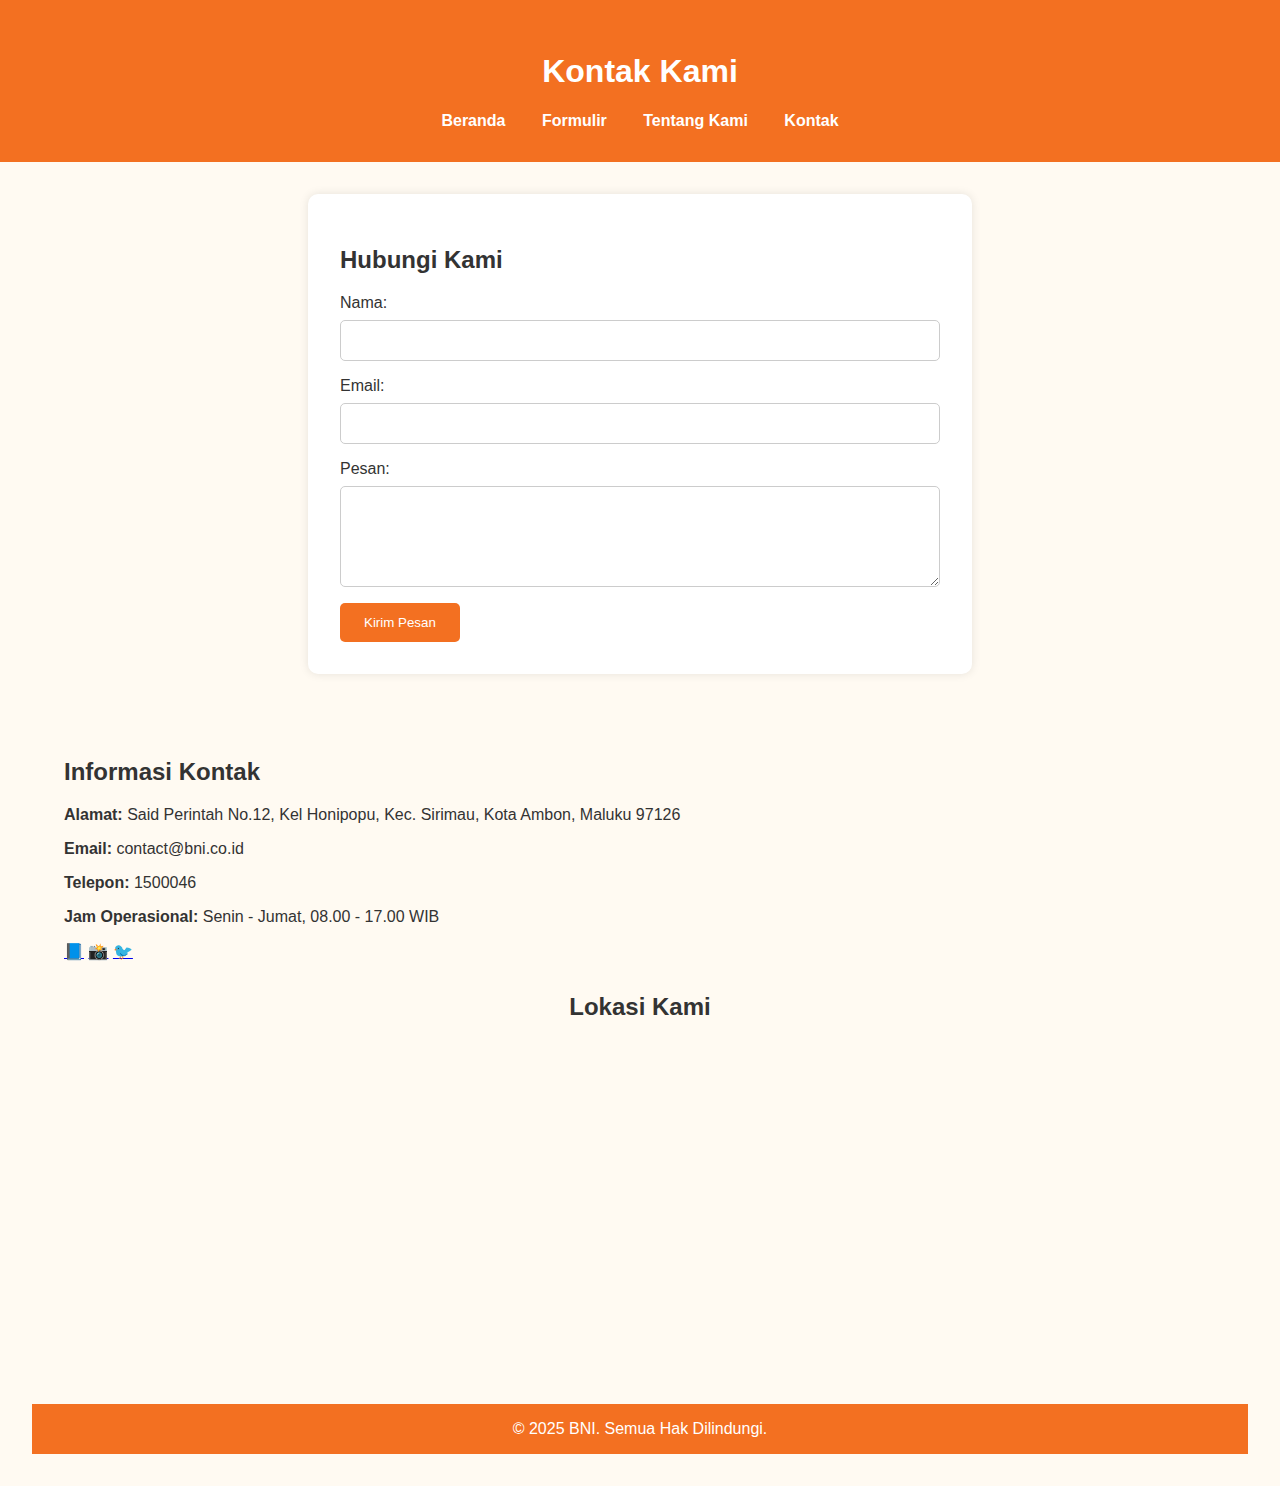
<file: contact.html>
<html lang="id">
<head>
  <meta charset="UTF-8" />
  <meta name="viewport" content="width=device-width, initial-scale=1.0"/>
  <title>Kontak Kami - BNI</title>
  <link rel="stylesheet" href="styles.css" />
</head>
<body>

<header>
  <h1>Kontak Kami</h1>
  <nav>
    <a href="index.html">Beranda</a>
    <a href="form.html">Formulir</a>
    <a href="about.html">Tentang Kami</a>
    <a href="contact.html">Kontak</a>
  </nav>
</header>

<main>
  <form id="contactForm">
    <h2>Hubungi Kami</h2>
    <label for="name">Nama:</label>
    <input type="text" id="name" name="name" required />

    <label for="email">Email:</label>
    <input type="email" id="email" name="email" required />

    <label for="message">Pesan:</label>
    <textarea id="message" name="message" rows="5" required></textarea>

    <button type="submit">Kirim Pesan</button>
  </form>

  <div id="confirmationMessage" class="fade-in-message">
    <h3>✅ Pesan Anda telah berhasil dikirim.</h3>
    <p>Terima kasih telah menghubungi kami. Mohon tunggu proses selanjutnya.</p>
  </div>

	<main>
    <section class="contact-info">
      <h2>Informasi Kontak</h2>
      <p><strong>Alamat:</strong> Said Perintah No.12, Kel Honipopu, Kec. Sirimau, Kota Ambon, Maluku 97126</p>
      <p><strong>Email:</strong> contact@bni.co.id</p>
      <p><strong>Telepon:</strong> 1500046</p>
      <p><strong>Jam Operasional:</strong> Senin - Jumat, 08.00 - 17.00 WIB</p>
      <div class="social-icons">
        <a href="#" title="Facebook">📘</a>
        <a href="#" title="Instagram">📸</a>
        <a href="#" title="Twitter">🐦</a>
      </div>
  <div class="map-container">
    <h2>Lokasi Kami</h2>
    <iframe 
      src="https://www.google.com/maps/embed?pb=!1m18!1m12!1m3!1d127623.77319301435!2d128.182452!3d-3.6964601!2m3!1f0!2f0!3f0!3m2!1i1024!2i768!4f13.1!3m3!1m2!1s0x2d6ce84e4cd0a847%3A0xd20e7fb2b55c4332!2sBNI%20KCU%20Ambon!5e0!3m2!1sen!2sid!4v1681462444497!5m2!1sen!2sid" 
      allowfullscreen="" 
      loading="lazy" 
      referrerpolicy="no-referrer-when-downgrade">
    </iframe>
  </div>
</main>

<footer>
  &copy; 2025 BNI. Semua Hak Dilindungi.
</footer>

<script src="script.js"></script>
</body>
</html>
</file>
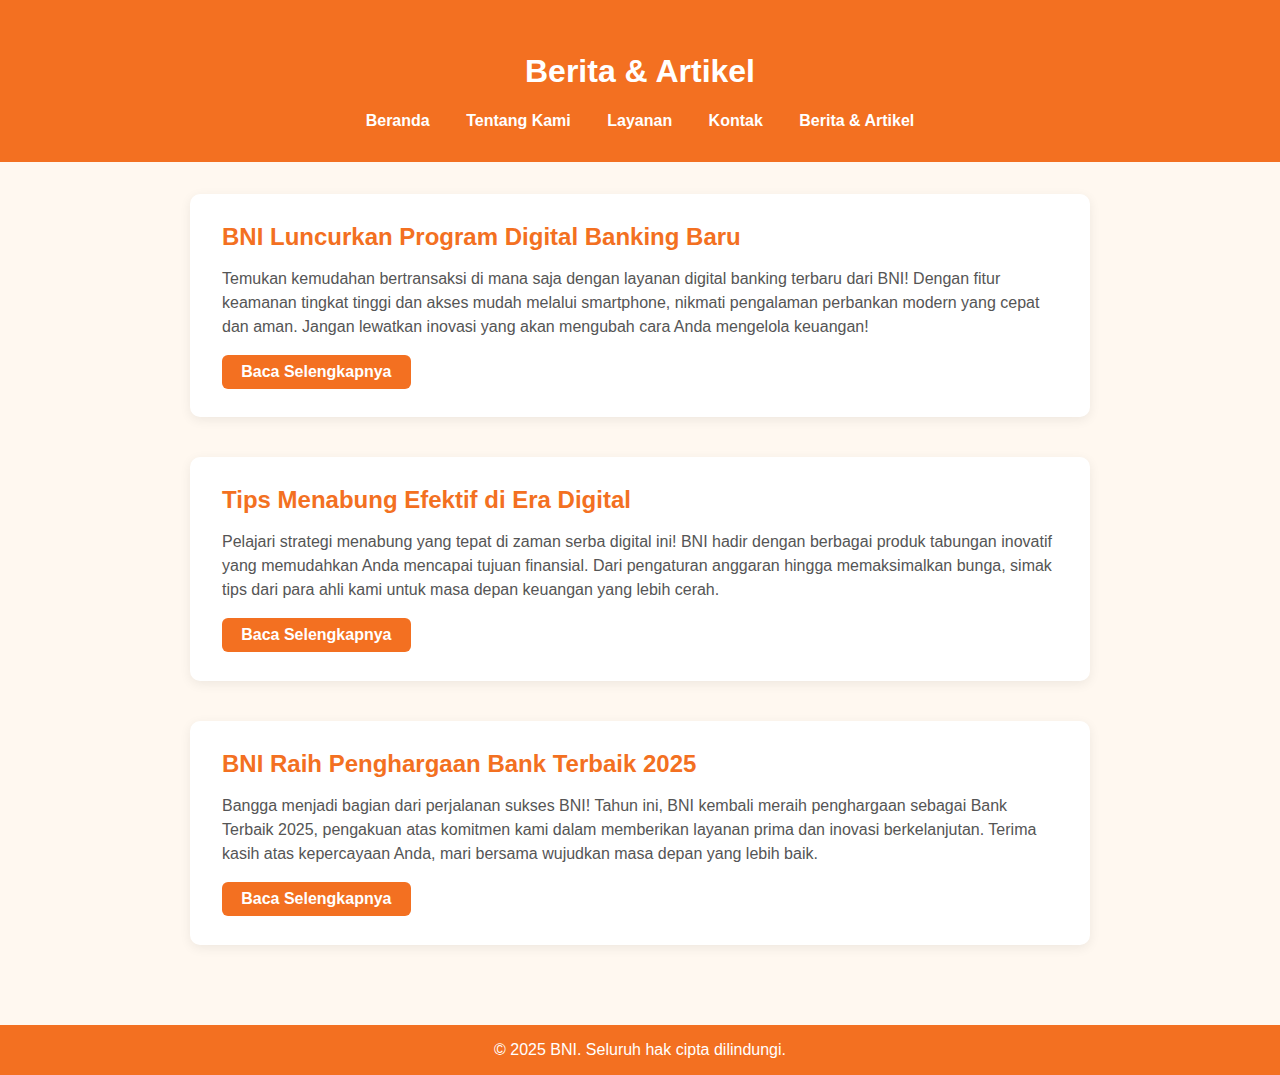
<file: news.html>
<html lang="id">
<head>
  <meta charset="UTF-8" />
  <meta name="viewport" content="width=device-width, initial-scale=1" />
  <title>Berita & Artikel - BNI</title>
  <style>
    body {
      font-family: Arial, sans-serif;
      background-color: #fff8f0;
      margin: 0;
      padding: 0;
      color: #333;
    }
    header {
      background-color: #f37021;
      color: white;
      padding: 2rem;
      text-align: center;
    }
    nav a {
      margin: 0 1rem;
      color: white;
      text-decoration: none;
      font-weight: bold;
    }
    main {
      padding: 2rem;
      max-width: 900px;
      margin: auto;
    }
    .news-container {
      display: flex;
      flex-direction: column;
      gap: 2.5rem;
    }
    .news-item {
      background: #ffffff;
      padding: 1.8rem 2rem;
      border-radius: 10px;
      box-shadow: 0 3px 12px rgba(0,0,0,0.07);
      transition: transform 0.3s ease;
    }
    .news-item:hover {
      transform: translateY(-5px);
      box-shadow: 0 6px 18px rgba(0,0,0,0.12);
    }
    .news-item h3 {
      color: #f37021;
      margin-top: 0;
      margin-bottom: 0.8rem;
      font-size: 1.5rem;
    }
    .news-item p {
      font-size: 1rem;
      line-height: 1.5;
      margin-bottom: 1rem;
      color: #555;
    }
    .read-more {
      display: inline-block;
      background-color: #f37021;
      color: white;
      padding: 0.5rem 1.2rem;
      border-radius: 6px;
      text-decoration: none;
      font-weight: 600;
      transition: background-color 0.3s ease;
    }
    .read-more:hover {
      background-color: #d05a08;
    }
    footer {
      background-color: #f37021;
      color: white;
      text-align: center;
      padding: 1rem;
      margin-top: 3rem;
    }
  </style>
</head>
<body>
  <header>
    <h1>Berita & Artikel</h1>
    <nav>
      <a href="index.html">Beranda</a>
      <a href="about.html">Tentang Kami</a>
      <a href="services.html">Layanan</a>
      <a href="contact.html">Kontak</a>
	  <a href="news.html">Berita & Artikel</a>
    </nav>
  </header>

  <main>
    <div class="news-container">
      <article class="news-item">
        <h3>BNI Luncurkan Program Digital Banking Baru</h3>
        <p>Temukan kemudahan bertransaksi di mana saja dengan layanan digital banking terbaru dari BNI! Dengan fitur keamanan tingkat tinggi dan akses mudah melalui smartphone, nikmati pengalaman perbankan modern yang cepat dan aman. Jangan lewatkan inovasi yang akan mengubah cara Anda mengelola keuangan!</p>
        <a href="#" class="read-more">Baca Selengkapnya</a>
      </article>

      <article class="news-item">
        <h3>Tips Menabung Efektif di Era Digital</h3>
        <p>Pelajari strategi menabung yang tepat di zaman serba digital ini! BNI hadir dengan berbagai produk tabungan inovatif yang memudahkan Anda mencapai tujuan finansial. Dari pengaturan anggaran hingga memaksimalkan bunga, simak tips dari para ahli kami untuk masa depan keuangan yang lebih cerah.</p>
        <a href="#" class="read-more">Baca Selengkapnya</a>
      </article>

      <article class="news-item">
        <h3>BNI Raih Penghargaan Bank Terbaik 2025</h3>
        <p>Bangga menjadi bagian dari perjalanan sukses BNI! Tahun ini, BNI kembali meraih penghargaan sebagai Bank Terbaik 2025, pengakuan atas komitmen kami dalam memberikan layanan prima dan inovasi berkelanjutan. Terima kasih atas kepercayaan Anda, mari bersama wujudkan masa depan yang lebih baik.</p>
        <a href="#" class="read-more">Baca Selengkapnya</a>
      </article>
    </div>
  </main>

  <footer>
    &copy; 2025 BNI. Seluruh hak cipta dilindungi.
  </footer>
</body>
</html>
</file>
<file: styles.css>
body {
  font-family: 'Segoe UI', Tahoma, Geneva, Verdana, sans-serif;
  margin: 0;
  padding: 0;
  background-color: #fffaf2;
  color: #333;
}
header {
  background-color: #f37021;
  color: white;
  padding: 2rem;
  text-align: center;
}
nav {
  margin-top: 1rem;
}
nav a {
  margin: 0 1rem;
  color: white;
  text-decoration: none;
  font-weight: bold;
}
main {
  padding: 2rem;
}
form {
  background-color: #fff;
  padding: 2rem;
  border-radius: 10px;
  box-shadow: 0 0 10px rgba(0,0,0,0.1);
  max-width: 600px;
  margin: 0 auto 2rem auto;
}
form label {
  display: block;
  margin-bottom: 0.5rem;
}
form input, form textarea {
  width: 100%;
  padding: 0.75rem;
  margin-bottom: 1rem;
  border: 1px solid #ccc;
  border-radius: 5px;
}
form button {
  background-color: #f37021;
  color: white;
  border: none;
  padding: 0.75rem 1.5rem;
  border-radius: 5px;
  cursor: pointer;
}
.map-container {
  margin-top: 2rem;
  text-align: center;
}
iframe {
  border: none;
  width: 100%;
  height: 300px;
  border-radius: 10px;
}
footer {
  background-color: #f37021;
  color: white;
  text-align: center;
  padding: 1rem;
  margin-top: 2rem;
}
.fade-in-message {
  display: none;
  opacity: 0;
  transform: translateY(20px);
  transition: opacity 1s ease, transform 1s ease;
  padding: 2rem;
  background-color: #eafbea;
  color: #155724;
  border-radius: 10px;
  margin-top: 1rem;
  text-align: center;
}
.fade-in-message.active {
  display: block;
  opacity: 1;
  transform: translateY(0);
}
</file>
